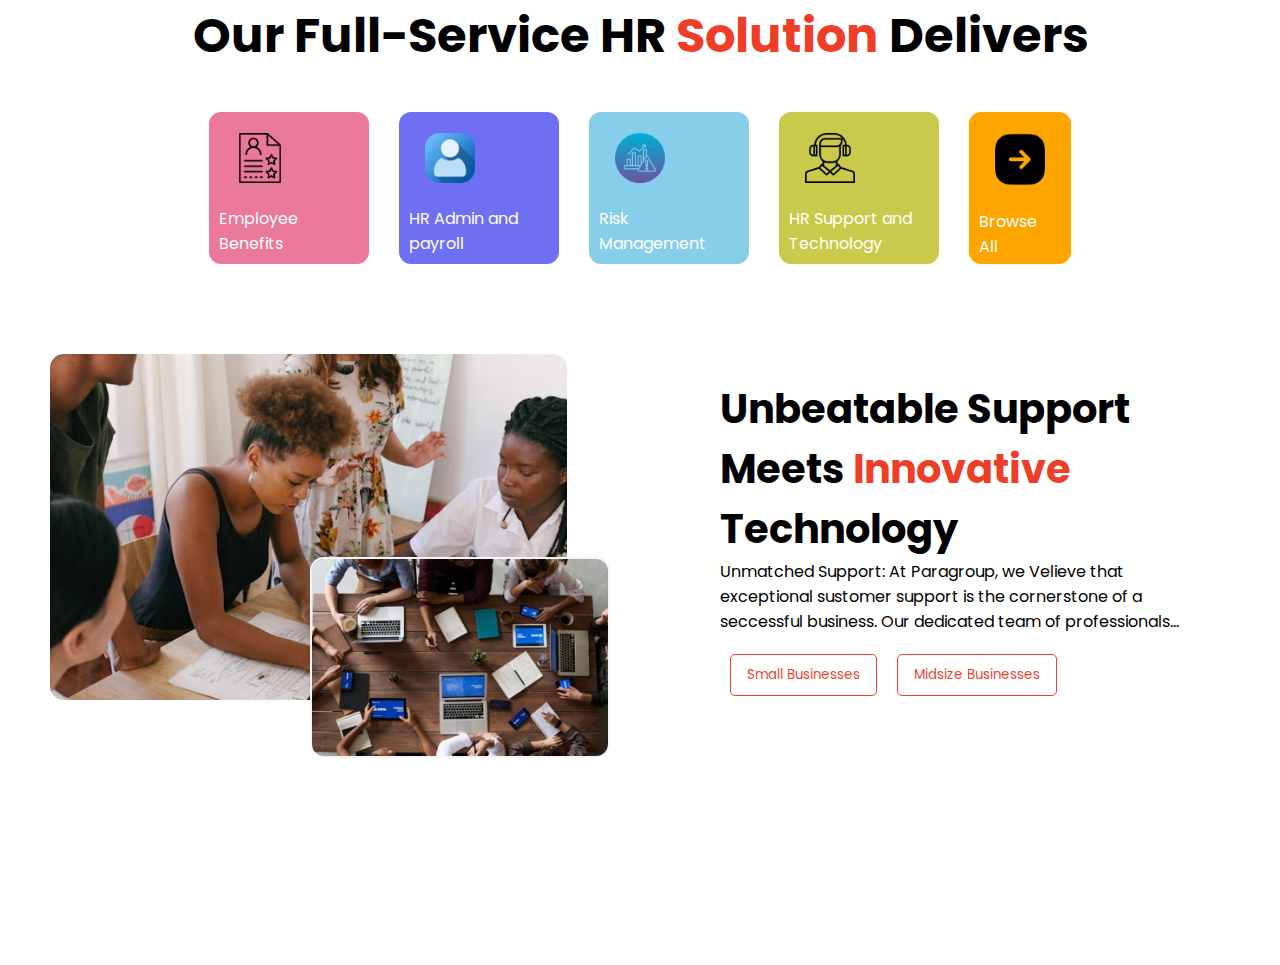
<file: ankit/index.html>
<!DOCTYPE html>
<html lang="en">

<head>
    <meta charset="UTF-8">
    <meta name="viewport" content="width=device-width, initial-scale=1.0">
    <title>Insperity</title>
    <link rel="stylesheet" href="style.css">
    <link rel="stylesheet" href="media.css">
    <link rel="preconnect" href="https://fonts.googleapis.com">
    <link rel="preconnect" href="https://fonts.gstatic.com" crossorigin>
    <link
        href="https://fonts.googleapis.com/css2?family=Poppins:ital,wght@0,100;0,200;0,300;0,400;0,500;0,600;0,700;0,800;0,900;1,100;1,200;1,300;1,400;1,500;1,600;1,700;1,800;1,900&display=swap"
        rel="stylesheet">
</head>

<body>
    <div class="second-section">
        <h1>Our Full-Service HR <span>Solution</span> Delivers</h2>
            <div class="card-container">
                <div class="four-card-container">
                    <div id="first-second">
                        <div class="card first">
                            <img src="images/first-icon.png" alt="">
                            <p>Employee Benefits</p>
                        </div>
                        <div class="card second">
                            <img src="images/second-icon.png" alt="">
                            <p>HR Admin and payroll</p>
                        </div>
                    </div>
                    <div id="third-four">
                        <div class="card third">
                            <img src="images/risk-icon.png" alt="">
                            <p>Risk Management</p>
                        </div>
                        <div class="card four">
                            <img src="images/HR-support.png" alt="">
                            <p>HR Support and Technology</p>
                        </div>
                    </div>
                </div>
                <div class="card five">
                    <img src="images/right-arrow.png" alt="">
                    <p>Browse All</p>
                </div>
            </div>

    </div>
    <div class="third-section">
        <div class="two-image">
            <img class="back-image" src="images/pexels-photo-3810792 1.png" alt="">
            <img id="front-image" src="images/pexels-photo-3183150 1.png" alt="">
        </div>
        <div class="head">
            <h1>Unbeatable Support Meets <span>Innovative</span> Technology</h1>
            <p>Unmatched Support: At Paragroup, we Velieve that exceptional sustomer support is the cornerstone of a
                seccessful business. Our dedicated team of professionals...</p>
            <div class="small-midsize">
                <button class="small">Small Businesses</button>
                <button>Midsize Businesses</button>
            </div>
        </div>
    </div>
</body>

</html>
</file>
<file: ankit/style.css>
* {
    margin: 0;
    padding: 0;
    box-sizing: border-box;
    font-family: "Poppins", sans-serif;
}


 
.second-section {
    h1 {
        text-align: center;
        font-size: 48px;
    }
    span {
        color: rgba(238, 50, 25, 0.938);
    }
    .card-container {
        display: flex;
        justify-content: center;
        padding: 40px 0px;
        gap: 30px;

        .four-card-container {
            display: flex;
            gap: 30px;

            #first-second {
                display: flex;
                gap: 30px;
            }
            
            #third-four {
                display: flex;
                gap: 30px;
            }

        }

        .card {
            max-width: 160px;
            /* height: 160px; */
            border-radius: 12px;
            padding: 5px 10px;

            img {
                width: 50px;
                margin: 1rem;
            }

            p {
                width: 90%;
                /* padding: 5px 10px; */
                color: white;
                /* border: 1px solid red;/ */
            }
        }

        .first {
            background-color: rgb(233, 120, 154);
        }
        .second {
            background-color: rgb(111, 111, 243);
        }
        .third {
            background-color: skyblue;
        }
        .four {
            background-color: rgb(201, 201, 75);
        }
        .five {
            max-width: 125px;
            background-color: orange;
            align-items: center;
        }

        
    }

}



/* ============== third sectiom  ============= */


.third-section {
    display: flex;
    gap: 40px;
    padding: 50px ;
    /* border: 5px solid red; */

    .two-image {
        
        img {
            border-radius: 14px;
        }

        #front-image {
            width: 300px;
            border: 2px solid whitesmoke;
            position: relative;
            top: -150px;
            left: 260px;
        }
    }

    .head {
        width: 60%;
        padding: 25px;
        /* border: 2px solid red; */

        h1 {
            font-size: 40px;

            span {
                color: rgba(238, 50, 25, 0.938);
            }
        }

        .small-midsize {
            display: flex;
            padding: 20px 10px ;
            gap: 20px;
            /* border: 1px solid red; */

            button {
                background: none;
                border: 1px solid rgba(238, 50, 25, 0.938);;
                color: rgba(238, 50, 25, 0.938);;
                padding: 10px 16px;
                border-radius: 5px;
            }

            button:hover {
                background: rgb(243, 97, 12);
                color: white;
            }
        }
    } 
}



/* ==========  media query  ============ */
</file>
<file: ankit/media.css>
@media (max-width : 768px) {
    /* body {
        display: none;
    } */

    .second-section {
        h1 {
            font-size: 40px;
        }

        .card-container {
            flex-direction: column;
            align-items: start;
            /* justify-content: center; */
        }
    }
/* --------------  third section ------------ */
    .third-section {
        flex-direction: column;
        padding: 20px;

        .two-image {
            .back-image {
                max-width: 100%;
            }
            #front-image {
                display: none;
            }
        }

        .head {
            width: 100%;
            padding: 20px;

            h1 {
                font-size: 36px;
            }
        }
    }
}

@media (max-width : 567px) {

    .second-section {
        h1 {
            font-size: 34px;
        }

        .card-container {
            flex-direction: column;
            justify-content: center;
            margin: auto;
            align-items: center;
            /* align-items: start; */
            /* margin-inline: auto; */
            /* border: 20px solid red; */

            .four-card-container {
                flex-direction: column;
                margin-inline: auto;
            }
        }
    }
}
</file>
